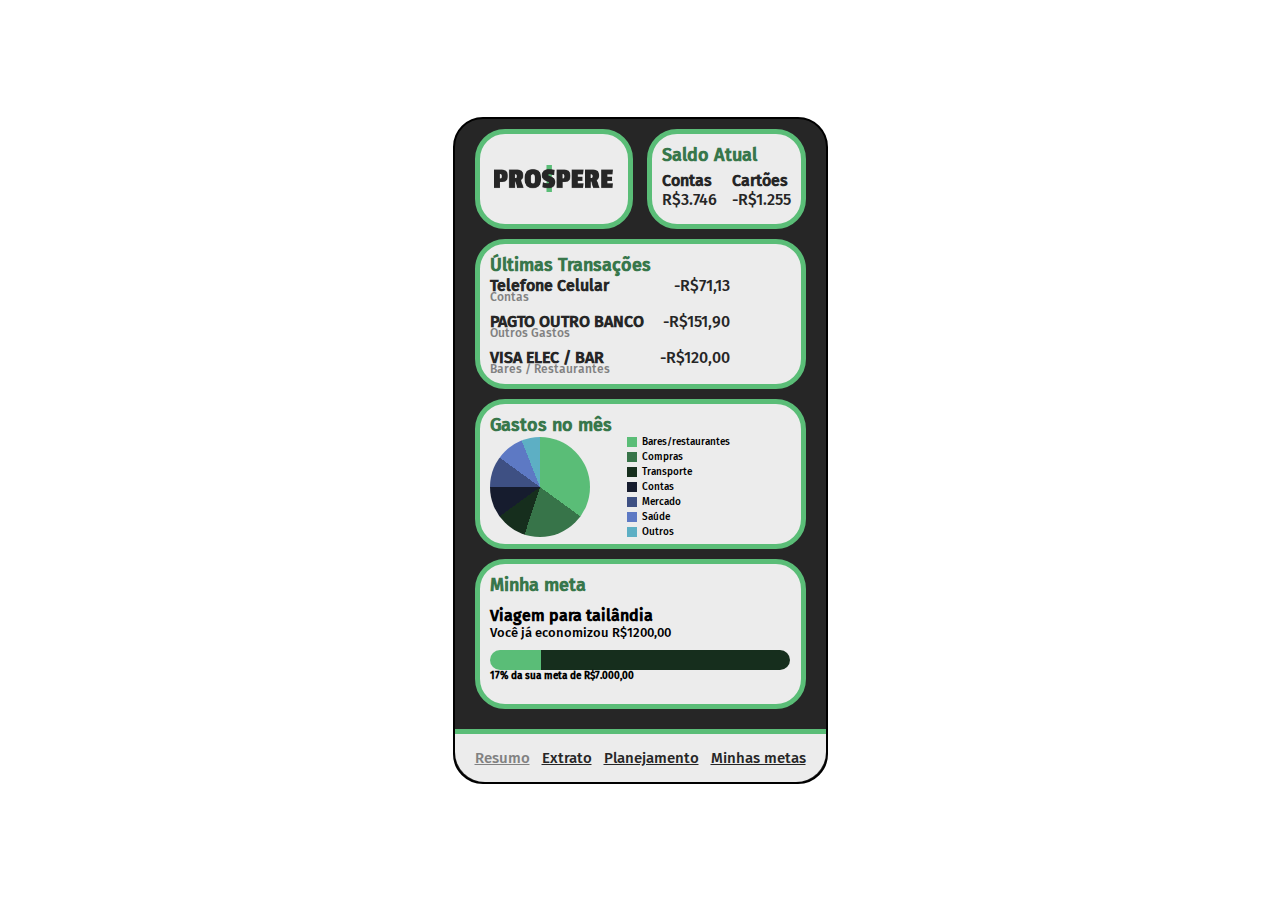
<file: index.html>
<!DOCTYPE html>
<html lang="en">
  <head>
    <meta charset="UTF-8" />
    <meta name="viewport" content="width=device-width, initial-scale=1.0" />
    <title>Prospere</title>
    <link rel="stylesheet" href="./boot.css" />
    <link rel="stylesheet" href="style.css" />
  </head>
  <body>
    <!-- app -->
    <div class="app">
      <!-- main -->
      <main>
        
        <!-- logo -->
        <section class="logo">
          <img src="./assets/logo/prospere.png" alt="logo">
        </section>

        <!-- saldo -->
        <section class="saldo">
          <p class="title">Saldo Atual</p>
          <div class="dados">
            <div>
              <p>Contas</p>
              <p>R$3.746</p>
            </div>
            <div>
              <p>Cartões</p>
              <p>-R$1.255</p>
            </div>
          </div>
        </section>

        <!-- transações -->
        <section class="transacoes">
          <p class="title">Últimas Transações</p>
          <div class="dados">
            <div>
              <p>Telefone Celular</p>
              <p>-R$71,13</p>
              <p class="categorias">Contas</p>
            </div>
            <div>
              <p>PAGTO OUTRO BANCO</p>
              <p>-R$151,90</p>
              <p class="categorias">Outros Gastos</p>
            </div>
            <div>
              <p>VISA ELEC / BAR</p>
              <p>-R$120,00</p>
              <p class="categorias">Bares / Restaurantes</p>
            </div>
          </div>
        </section>
        
        <!-- gastos -->
        <section class="gastos">
            <p class="title">Gastos no mês</p>
            <div class="dados">
                <div class="grafico-pizza"></div>
                <div class="legenda">
                    <div class="item">
                        <div class="cor cor1"></div>
                        <p>Bares/restaurantes</p>
                    </div>
                    <div class="item">
                        <div class="cor cor2"></div>
                        <p>Compras</p>
                    </div>
                    <div class="item"> 
                        <div class="cor cor3"></div>
                        <p>Transporte</p>
                    </div>
                    <div class="item">
                        <div class="cor cor4"></div>
                        <p>Contas</p>
                    </div>
                    <div class="item">
                        <div class="cor cor5"></div>
                        <p>Mercado</p>
                    </div>
                    <div class="item">
                        <div class="cor cor6"></div>
                        <p>Saúde</p>
                    </div>
                    <div class="item">
                        <div class="cor cor7"></div>
                        <p>Outros</p>
                    </div>
                </div>
            </div>
          </section>

          <!-- meta -->
          <section class="meta">
            <p class="title">Minha meta</p>
            <div class="dados">
              <p class="metaText">Viagem para tailândia</p>
              <p class="economia">Você já economizou R$1200,00</p>
              <div class="grafico-retangular"></div>
              <p class="subtitle">17% da sua meta de R$7.000,00</p>
            </div>
          </section>
      </main>

      <!-- footer -->
       <footer>
        <a href="./index.html" class="active">Resumo</a>
        <a href="./pages/extrato.html">Extrato</a>
        <a href="./pages/planejamento.html">Planejamento</a>
        <a href="./pages/metas.html">Minhas metas</a>
       </footer>
    </div>
  </body>
</html>
</file>
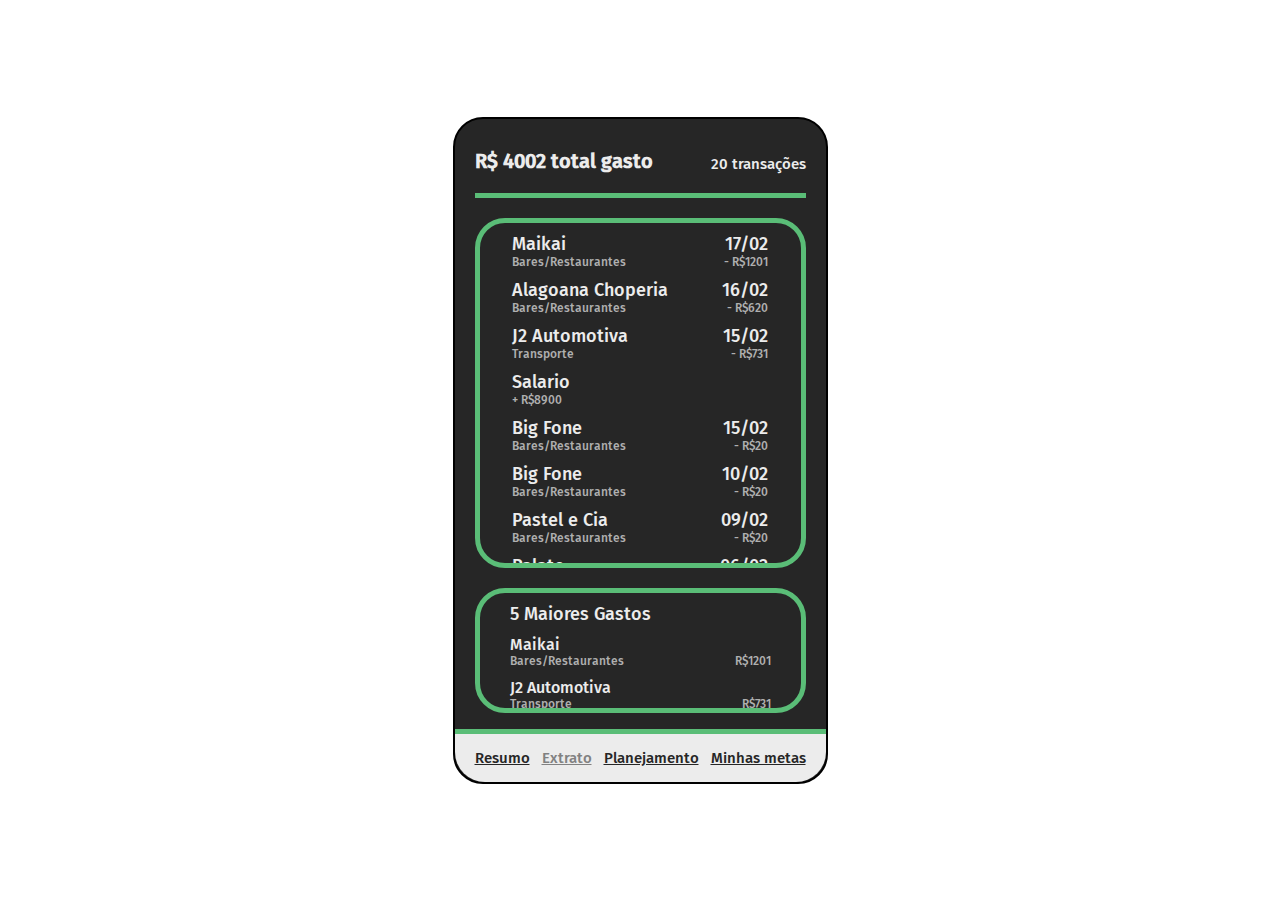
<file: pages/extrato.html>
<!DOCTYPE html>
<html lang="en">
  <head>
    <meta charset="UTF-8" />
    <meta name="viewport" content="width=device-width, initial-scale=1.0" />
    <title>Prospere</title>
    <link rel="stylesheet" href="../boot.css" />
    <link rel="stylesheet" href="./extrato.css" />
  </head>
  <body>
    <!-- app -->
    <div class="app">
      <!-- main -->
      <main>
        <!-- total -->
        <section class="total">
          <p class="totalGasto">R$ 4002 total gasto</p>
          <p class="transacoes">20 transações</p>
        </section>

        <!-- extrato -->
        <section class="extrato">
          <!-- conta -->
          <div class="conta">
            <div class="title">
              <p>Maikai</p>
              <p>17/02</p>
            </div>
            <div class="subtitle">
              <p>Bares/Restaurantes</p>
              <p>- R$1201</p>
            </div>
          </div>

          <!-- conta -->
          <div class="conta">
            <div class="title">
              <p>Alagoana Choperia</p>
              <p>16/02</p>
            </div>
            <div class="subtitle">
              <p>Bares/Restaurantes</p>
              <p>- R$620</p>
            </div>
          </div>

          <!-- conta -->
          <div class="conta">
            <div class="title">
              <p>J2 Automotiva</p>
              <p>15/02</p>
            </div>
            <div class="subtitle">
              <p>Transporte</p>
              <p>- R$731</p>
            </div>
          </div>

          <!-- conta -->
          <div class="conta">
            <div class="title">
              <p>Salario</p>
            </div>
            <div class="subtitle">
              <p>+ R$8900</p>
            </div>
          </div>

          <!-- conta -->
          <div class="conta">
            <div class="title">
              <p>Big Fone</p>
              <p>15/02</p>
            </div>
            <div class="subtitle">
              <p>Bares/Restaurantes</p>
              <p>- R$20</p>
            </div>
          </div>

          <!-- conta -->
          <div class="conta">
            <div class="title">
              <p>Big Fone</p>
              <p>10/02</p>
            </div>
            <div class="subtitle">
              <p>Bares/Restaurantes</p>
              <p>- R$20</p>
            </div>
          </div>

          <!-- conta -->
          <div class="conta">
            <div class="title">
              <p>Pastel e Cia</p>
              <p>09/02</p>
            </div>
            <div class="subtitle">
              <p>Bares/Restaurantes</p>
              <p>- R$20</p>
            </div>
          </div>

          <!-- conta -->
          <div class="conta">
            <div class="title">
              <p>Palato</p>
              <p>06/02</p>
            </div>
            <div class="subtitle">
              <p>Mercado</p>
              <p>- R$350</p>
            </div>
          </div>

          <!-- conta -->
          <div class="conta">
            <div class="title">
              <p>Unimed Maceió</p>
              <p>05/02</p>
            </div>
            <div class="subtitle">
              <p>Saúde</p>
              <p>- R$350</p>
            </div>
          </div>

          <!-- conta -->
          <div class="conta">
            <div class="title">
              <p>Extra Farol</p>
              <p>03/02</p>
            </div>
            <div class="subtitle">
              <p>Mercado</p>
              <p>- R$200</p>
            </div>
          </div>

          <!-- conta -->
          <div class="conta">
            <div class="title">
              <p>Atlântica Motos</p>
              <p>01/02</p>
            </div>
            <div class="subtitle">
              <p>Transporte</p>
              <p>- R$142</p>
            </div>
          </div>
        </section>

        <!-- gastos -->
        <section class="gastos">
          <p class="gastos_title">5 Maiores Gastos</p>

          <!-- gasto -->
          <div class="gasto">
            <div class="title">
              <p>Maikai</p>
            </div>
            <div class="subtitle">
              <p>Bares/Restaurantes</p>
              <p>R$1201</p>
            </div>
          </div>

          <!-- gasto -->
          <div class="gasto">
            <div class="title">
              <p>J2 Automotiva</p>
            </div>
            <div class="subtitle">
              <p>Transporte</p>
              <p>R$731</p>
            </div>
          </div>

          <!-- gasto -->
          <div class="gasto">
            <div class="title">
              <p>Alagoana Choperia</p>
            </div>
            <div class="subtitle">
              <p>Bares/Restaurantes</p>
              <p>R$620</p>
            </div>
          </div>

          <!-- gasto -->
          <div class="gasto">
            <div class="title">
              <p>Palato</p>
            </div>
            <div class="subtitle">
              <p>Mercado</p>
              <p>R$350</p>
            </div>
          </div>

          <!-- gasto -->
          <div class="gasto">
            <div class="title">
              <p>Unimed Maceió</p>
            </div>
            <div class="subtitle">
              <p>Saúde</p>
              <p>R$350</p>
            </div>
          </div>
        </section>
      </main>

      <!-- footer -->
      <footer>
        <a href="../index.html">Resumo</a>
        <a href="./extrato.html" class="active">Extrato</a>
        <a href="./planejamento.html">Planejamento</a>
        <a href="./metas.html">Minhas metas</a>
      </footer>
    </div>
  </body>
</html>
</file>
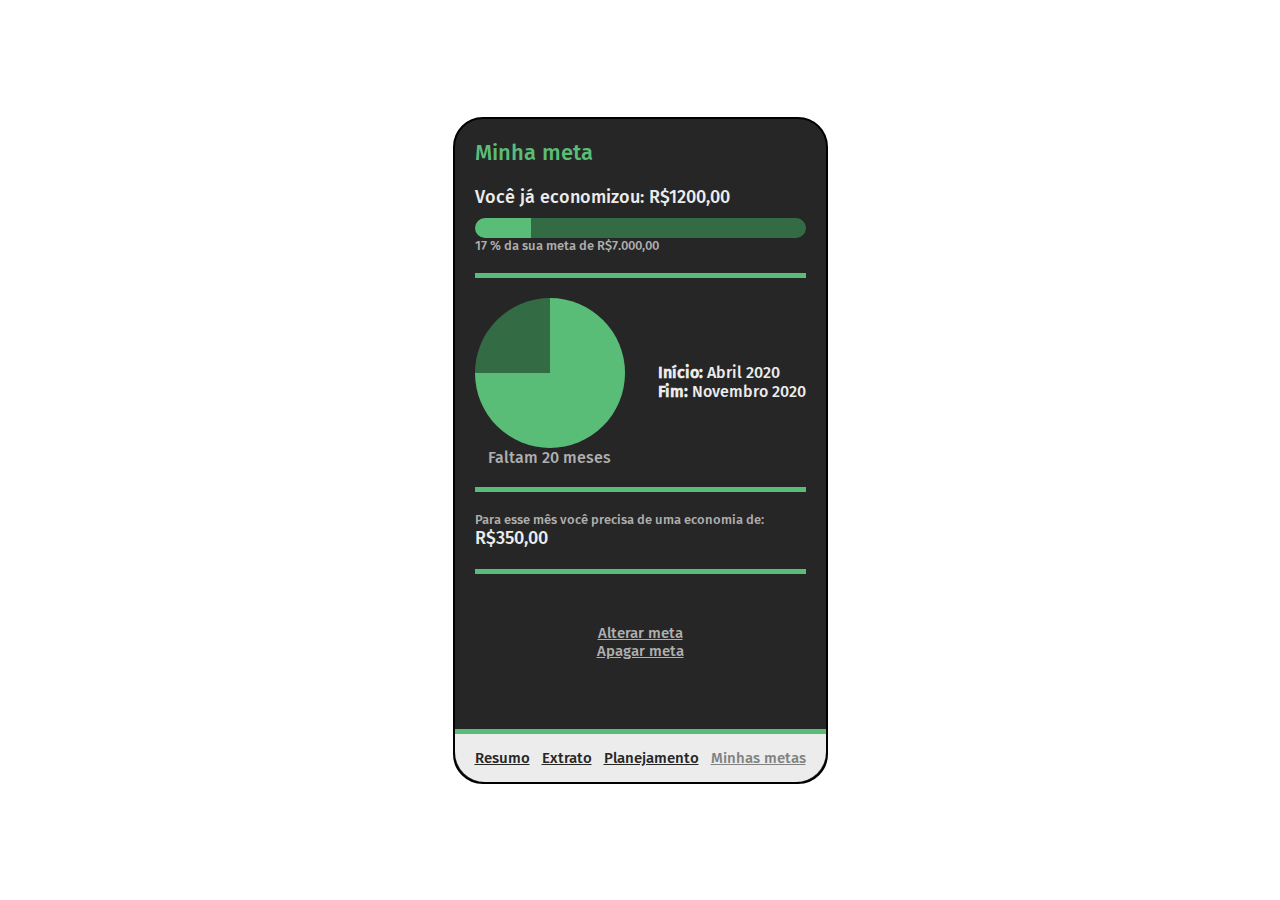
<file: pages/metas.html>
<!DOCTYPE html>
<html lang="en">
  <head>
    <meta charset="UTF-8" />
    <meta name="viewport" content="width=device-width, initial-scale=1.0" />
    <title>Prospere</title>
    <link rel="stylesheet" href="../boot.css" />
    <link rel="stylesheet" href="./metas.css" />
  </head>
  <body>
    <!-- app -->
    <div class="app">
      <!-- main -->
      <main>
        <p class="title">Minha meta</p>

        <!-- economia -->
        <section class="economia">
          <p>Você já economizou: R$1200,00</p>
          <div class="grafico"></div>
          <p class="subtitle">17 % da sua meta de R$7.000,00</p>
        </section>

        <!-- tempo -->
        <section class="tempo">
          <div class="tempo_grafico">
            <div class="grafico"></div>
            <p class="subtitle">Faltam 20 meses</p>
          </div>
          <div class="inicio_fim">
            <p><strong>Início:</strong> Abril 2020</p>
            <p><strong>Fim:</strong> Novembro 2020</p>
          </div>
        </section>

        <!-- mes -->
         <section class="mes">
            <p class="subtitle">Para esse mês você precisa de uma economia de:</p>
            <p class="title">R$350,00</p>
         </section>

         <!-- excluir -->
          <section class="excluir">
            <a href="#">Alterar meta</a>
            <a href="#">Apagar meta</a>
          </section>
      </main>

      <!-- footer -->
      <footer>
        <a href="../index.html">Resumo</a>
        <a href="./extrato.html">Extrato</a>
        <a href="./planejamento.html">Planejamento</a>
        <a href="./metas.html" class="active">Minhas metas</a>
      </footer>
    </div>
  </body>
</html>
</file>
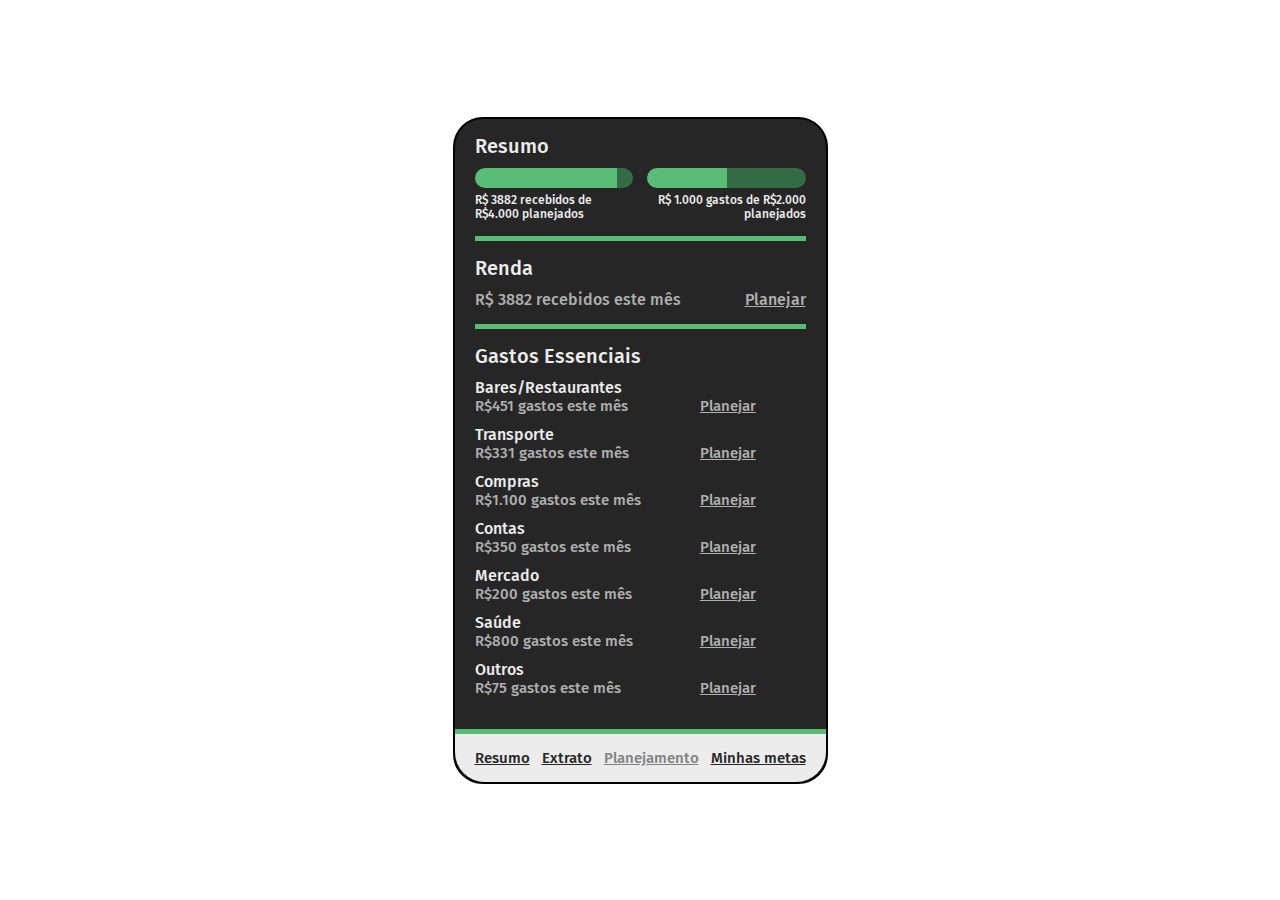
<file: pages/planejamento.html>
<!DOCTYPE html>
<html lang="en">
  <head>
    <meta charset="UTF-8" />
    <meta name="viewport" content="width=device-width, initial-scale=1.0" />
    <title>Prospere</title>
    <link rel="stylesheet" href="../boot.css" />
    <link rel="stylesheet" href="./planejamento.css" />
  </head>
  <body>
    <!-- app -->
    <div class="app">
      <!-- main -->
      <main>
        <!-- resumo -->
        <section class="resumo">
          <p class="title">Resumo</p>
          <div class="recebidos">
            <div class="grafico"></div>
            <p class="subtitle">R$ 3882 recebidos de R$4.000 planejados</p>
          </div>
          <div class="resumo_gastos">
            <div class="grafico"></div>
            <p class="subtitle">R$ 1.000 gastos de R$2.000 planejados</p>
          </div>
        </section>

        <!-- renda -->
        <section class="renda">
          <p class="title">Renda</p>
          <div class="dados">
            <p>R$ 3882 recebidos este mês</p>
            <a href="#">Planejar</a>
          </div>
        </section>

        <!-- gastos -->
        <section class="gastos">
          <p class="title">Gastos Essenciais</p>
          <div class="dados">

            <!-- gasto -->
            <div class="gasto">
              <div class="gasto_title">
                <p>Bares/Restaurantes</p>
              </div>
              <div class="gasto_subtitle">
                <p>R$451 gastos este mês</p>
                <a href="#">Planejar</a>
              </div>
            </div>
            
            <!-- gasto -->
            <div class="gasto">
              <div class="gasto_title">
                <p>Transporte</p>
              </div>
              <div class="gasto_subtitle">
                <p>R$331 gastos este mês</p>
                <a href="#">Planejar</a>
              </div>
            </div>
            
            <!-- gasto -->
            <div class="gasto">
              <div class="gasto_title">
                <p>Compras</p>
              </div>
              <div class="gasto_subtitle">
                <p>R$1.100 gastos este mês</p>
                <a href="#">Planejar</a>
              </div>
            </div>
            
            <!-- gasto -->
            <div class="gasto">
              <div class="gasto_title">
                <p>Contas</p>
              </div>
              <div class="gasto_subtitle">
                <p>R$350 gastos este mês</p>
                <a href="#">Planejar</a>
              </div>
            </div>
            
            <!-- gasto -->
            <div class="gasto">
              <div class="gasto_title">
                <p>Mercado</p>
              </div>
              <div class="gasto_subtitle">
                <p>R$200 gastos este mês</p>
                <a href="#">Planejar</a>
              </div>
            </div>
            
            <!-- gasto -->
            <div class="gasto">
              <div class="gasto_title">
                <p>Saúde</p>
              </div>
              <div class="gasto_subtitle">
                <p>R$800 gastos este mês</p>
                <a href="#">Planejar</a>
              </div>
            </div>
            
            <!-- gasto -->
            <div class="gasto">
              <div class="gasto_title">
                <p>Outros</p>
              </div>
              <div class="gasto_subtitle">
                <p>R$75 gastos este mês</p>
                <a href="#">Planejar</a>
              </div>
            </div>
          </div>
        </section>
      </main>

      <!-- footer -->
      <footer>
        <a href="../index.html">Resumo</a>
        <a href="./extrato.html">Extrato</a>
        <a href="./planejamento.html" class="active">Planejamento</a>
        <a href="./metas.html">Minhas metas</a>
      </footer>
    </div>
  </body>
</html>
</file>
<file: boot.css>
/* estilizacoes globais */
*{
    margin: 0;
    padding: 0;
    box-sizing: border-box;
    font-family: 'FireSans';
}

/* fonte */
@font-face {
    font-family: 'FireSans';
    src: url('./assets/fontes/FiraSans-Medium.ttf');
}

/* cores */
:root{
    --verde: #5ABD77;
    --verdeEscuro: #38774b;
}

/* body */
body{
    min-height: 100vh;
    max-height: 100vh;

    width: 100%;

    display: flex;
    align-items: center;
    justify-content: center;
}

/* app */
.app{
    width: 375px;
    height: 667px;

    border-radius: 30px;
    background-color: #262626;
    border: 2px solid black;

    position: relative;
}

/* footer */
footer{
    display: flex;
    align-items: center;
    justify-content: space-between;

    width: 100%;
    padding: 15px 20px;

    border-top: 5px solid var(--verde);
    background-color: #ececec;
    border-radius:  0 0 30px 30px;

    position: absolute;
    bottom: 0;
}
footer a{
    color: #262626;
    font-size: 15px;
}
footer .active{
    color: #818181;
}
</file>
<file: style.css>
/* main */
main{
    padding: 10px 20px;
    gap: 10px;

    display: flex;
    align-items: center;
    justify-content: space-between;
    flex-wrap: wrap;
}


/* saldo */
main .saldo{
    width: 48%;
    border: 5px solid var(--verde);
    background-color: #ececec;
    border-radius: 30px;
    padding: 10px;
    height: 100px;
}
.saldo .title, .transacoes .title, main .gastos .title, main .meta .title{
    font-size: 18px;
    font-weight: 600;
    color: var(--verdeEscuro);
}
.saldo .dados{
    display: flex;
    align-items: center;
    justify-content: space-between;
    margin-top: 5px;
}
.saldo .dados p{
    color: #262626;
    font-weight: 400;
    font-size: 16px;
}
.saldo .dados p:first-child{
    font-weight: 600;
}


/* logo */
.logo{
    display: flex;
    align-items: center;
    justify-content: center;

    border: 5px solid var(--verde);
    background-color: #ececec;
    border-radius: 30px;

    width: 48%;
    height: 100px;
}
.logo img{
    width: 80%;
}

/* transacoes */
main .transacoes, main .gastos, main .meta{
    width: 100%;
    border: 5px solid var(--verde);
    background-color: #ececec;
    border-radius: 30px;
    padding: 10px;
    height: 150px;
}
.transacoes .dados{
    display: flex;
    flex-direction: column;
    gap: 8px;
}
.transacoes .dados div{
    display: flex;
    width: 80%;
    justify-content: space-between;
    align-items: center;
    flex-wrap: wrap;
    gap: 0px 18px;
}
.transacoes .dados div p{
    color: #262626;
    font-size: 16px;
}
.transacoes .dados div p:first-child{
    font-weight: bold;
}
.transacoes .dados div .categorias{
    font-size: 12px;
    font-weight: 300;
    color: #818181;
    margin-top: -5px;
}


/* gastos */
.grafico-pizza {
    width: 100px;
    height: 100px;
    border-radius: 50%;
    background: conic-gradient(
        #5ABD77 0% 35%,
        #377449 35% 55%,
        #162e1d 55% 65%,
        #161c2e 65% 75%,
        #3e5083 75% 85%,
        #5d79c4 85% 94%,
        #5dafc4 94% 100%

    );
}
.gastos .dados{
    width: 80%;

    display: flex;
    align-items: center;
    justify-content: space-between;
}
.gastos .dados .legenda{
    display: flex;
    align-items: start;
    justify-content: center;
    flex-direction: column;
    gap: 3px 0;
}
.gastos .dados .legenda .item{
    display: flex;
    align-items: center;
    justify-content: start;
    gap: 5px;
}
.gastos .dados .legenda .item .cor{
    width: 10px;
    height: 10px;
}
.item .cor1{
    background-color: #5ABD77;
}
.item .cor2{
    background-color: #377449;
}
.item .cor3{
    background-color: #162e1d;
}
.item .cor4{
    background-color: #161c2e;
}
.item .cor5{
    background-color: #3e5083;
}
.item .cor6{
    background-color: #5d79c4;
}
.item .cor7{
    background-color: #5dafc4;
}
.gastos .dados .legenda .item p{
    font-size: 10px;
}


/* meta */
.meta .dados{
    margin-top: 10px;
}
.meta .dados .metaText{
    font-weight: 600;
}
.meta .dados .economia{
    font-weight: 300;
    font-size: 13px;
}
.meta .dados .subtitle{
    font-weight: 600;
    font-size: 10px;
}
.grafico-retangular {
    width: 300px;
    height: 20px;
    margin-top: 10px;
    border-radius: 30px;
    background: linear-gradient(
        to right,
        #5ABD77 0% 17%,
        #162e1d 17% 100%
    );
}
</file>
<file: pages/extrato.css>
/* main */
main{
    padding: 10px 20px;
}


/* total */
.total{
    width: 100%;
    padding: 20px 0;
    margin: 0 auto;

    display: flex;
    align-items: end;
    justify-content: space-between;
    border-bottom: 5px solid var(--verde);
}
.total p{
    color: #ececec;
}
.total .totalGasto{
    font-size: 20px;
    font-weight: 600;
}
.total .transacoes{
    font-size: 15px;
}


/* extrato */
.extrato{
    width: 100%;
    height: 350px;
    margin: 20px 0;
    overflow-y: scroll;
    border: 5px solid var(--verde);
    border-radius: 30px;
}
.extrato .conta{
    display: flex;
    align-items: center;
    justify-content: center;
    flex-wrap: wrap;

    margin: 10px 0;
}
.extrato .conta div{
    width: 80%;
    display: flex;
    align-items: center;
    justify-content: space-between;
}
.extrato .conta .title p{
    color: #ececec;
    font-size: 18px;
}
.extrato .conta .subtitle p{
    font-size: 12px;
    font-weight: 300;
    color: #afafaf;
}


/* gastos */
.gastos{
    width: 100%;
    height: 125px;
    margin: 20px 0;
    overflow-y: scroll;
    border: 5px solid var(--verde);
    border-radius: 30px;
    padding: 10px 30px;
}
.gastos_title{
    color: #ececec;
    font-size: 18px;
}
.gastos .gasto{
    width: 100%;
    display: flex;
    align-items: center;
    justify-content: space-between;
    flex-wrap: wrap;
    margin: 10px 0;
}
.gasto div{
    width: 100%;
    display: flex;
    align-items: center;
    justify-content: space-between;
}
.gasto .title{
    color: #ececec;
}
.gasto .subtitle{
    color: #afafaf;
    font-size: 12px;
}
</file>
<file: pages/metas.css>
/* main */
main{
    padding: 20px;
}
main .title{
    font-size: 22px;
    color: var(--verde);
}


/* economia */
.economia{
    padding: 20px 0;
    border-bottom: 5px solid var(--verde);
}
.economia .grafico{
    width: 100%;
    height: 20px;
    margin-top: 10px;
    border-radius: 30px;
    background: linear-gradient(
        to right,
        #5ABD77 0% 17%,
        #336b44 17% 100%
    );
}
.economia p{
    font-size: 18px;
    color: #ececec;
}
.economia .subtitle{
    color: #afafaf;
    font-size: 13px;
}


/* tempo */
.tempo{
    display: flex;
    align-items: center;
    justify-content: space-between;
    color: #ececec;   
    padding: 20px 0;
    border-bottom: 5px solid var(--verde);
}
.tempo .tempo_grafico{
    display: flex;
    align-items: center;
    justify-content: center;
    flex-direction: column;
}
.tempo_grafico .subtitle{
    color: #afafaf;
}
.tempo_grafico .grafico{
    width: 150px;
    height: 150px;
    border-radius: 50%;
    background: conic-gradient(
        #5ABD77 0% 75%,
        #336b44 75% 100%
    );
}


/* mes */
.mes{
    padding: 20px 0;
    border-bottom: 5px solid var(--verde);
}
.mes .subtitle{
    color: #afafaf;
    font-size: 13px;
}
.mes .title{
    color: #ececec;
    font-size: 18px;
}


/* excluir */
.excluir{
    display: flex;
    align-items: center;
    justify-content: center;
    flex-direction: column;
    margin-top: 50px;
}
.excluir a{
    color: #afafaf;
    font-size: 15px;
}
</file>
<file: pages/planejamento.css>
/* main */
main{
    padding: 0px 20px;
}


/* resumo */
.resumo{
    width: 100%;
    padding: 15px 0;

    border-bottom: 5px solid var(--verde);

    display: flex;
    align-items: center;
    justify-content: space-between;
    flex-wrap: wrap;
}
.resumo div{
    width: 48%;
    display: flex;
    flex-direction: column;
    justify-content: center;
}
.resumo div p{
    color: #ececec;
    font-size: 12px;
    margin-top: 5px;
}
.resumo .recebidos{
    align-items: start;
    text-align: start;
}
.resumo_gastos{
    align-items: end;
    text-align: end;
}
.recebidos .grafico{
    width: 100%;
    height: 20px;
    margin-top: 10px;
    border-radius: 30px;
    background: linear-gradient(
        to right,
        #5ABD77 0% 90%,
        #336b44 90% 100%
    );
}
.resumo_gastos .grafico{
    width: 100%;
    height: 20px;
    margin-top: 10px;
    border-radius: 30px;
    background: linear-gradient(
        to right,
        #5ABD77 0% 50%,
        #336b44 50% 100%
    );
}
.resumo .title, .renda .title, .gastos .title{
    width: 100%;
    color: #ececec;
    font-size: 20px;
}


/* renda */
.renda{
    width: 100%;
    padding: 15px 0;

    border-bottom: 5px solid var(--verde);
}
.renda .dados{
    display: flex;
    align-items: center;
    justify-content: space-between;

    color: #afafaf;
    margin-top: 10px;
}
.renda .dados a{
    color: #afafaf;
}


/* gastos */
.gastos{
    width: 100%;
    padding: 15px 0;
}
.gastos .gasto{
    display: flex;
    align-items: center;
    justify-content: space-between;
    flex-wrap: wrap;
    margin: 10px 0;
}
.gasto div{
    width: 85%;
    display: flex;
    align-items: center;
    justify-content: space-between;
}
.gasto_title{
    color: #ececec;
}
.gasto_subtitle{
    color: #afafaf;
    font-size: 15px;
}
.gasto_subtitle a{
    color: #afafaf;
}
</file>
